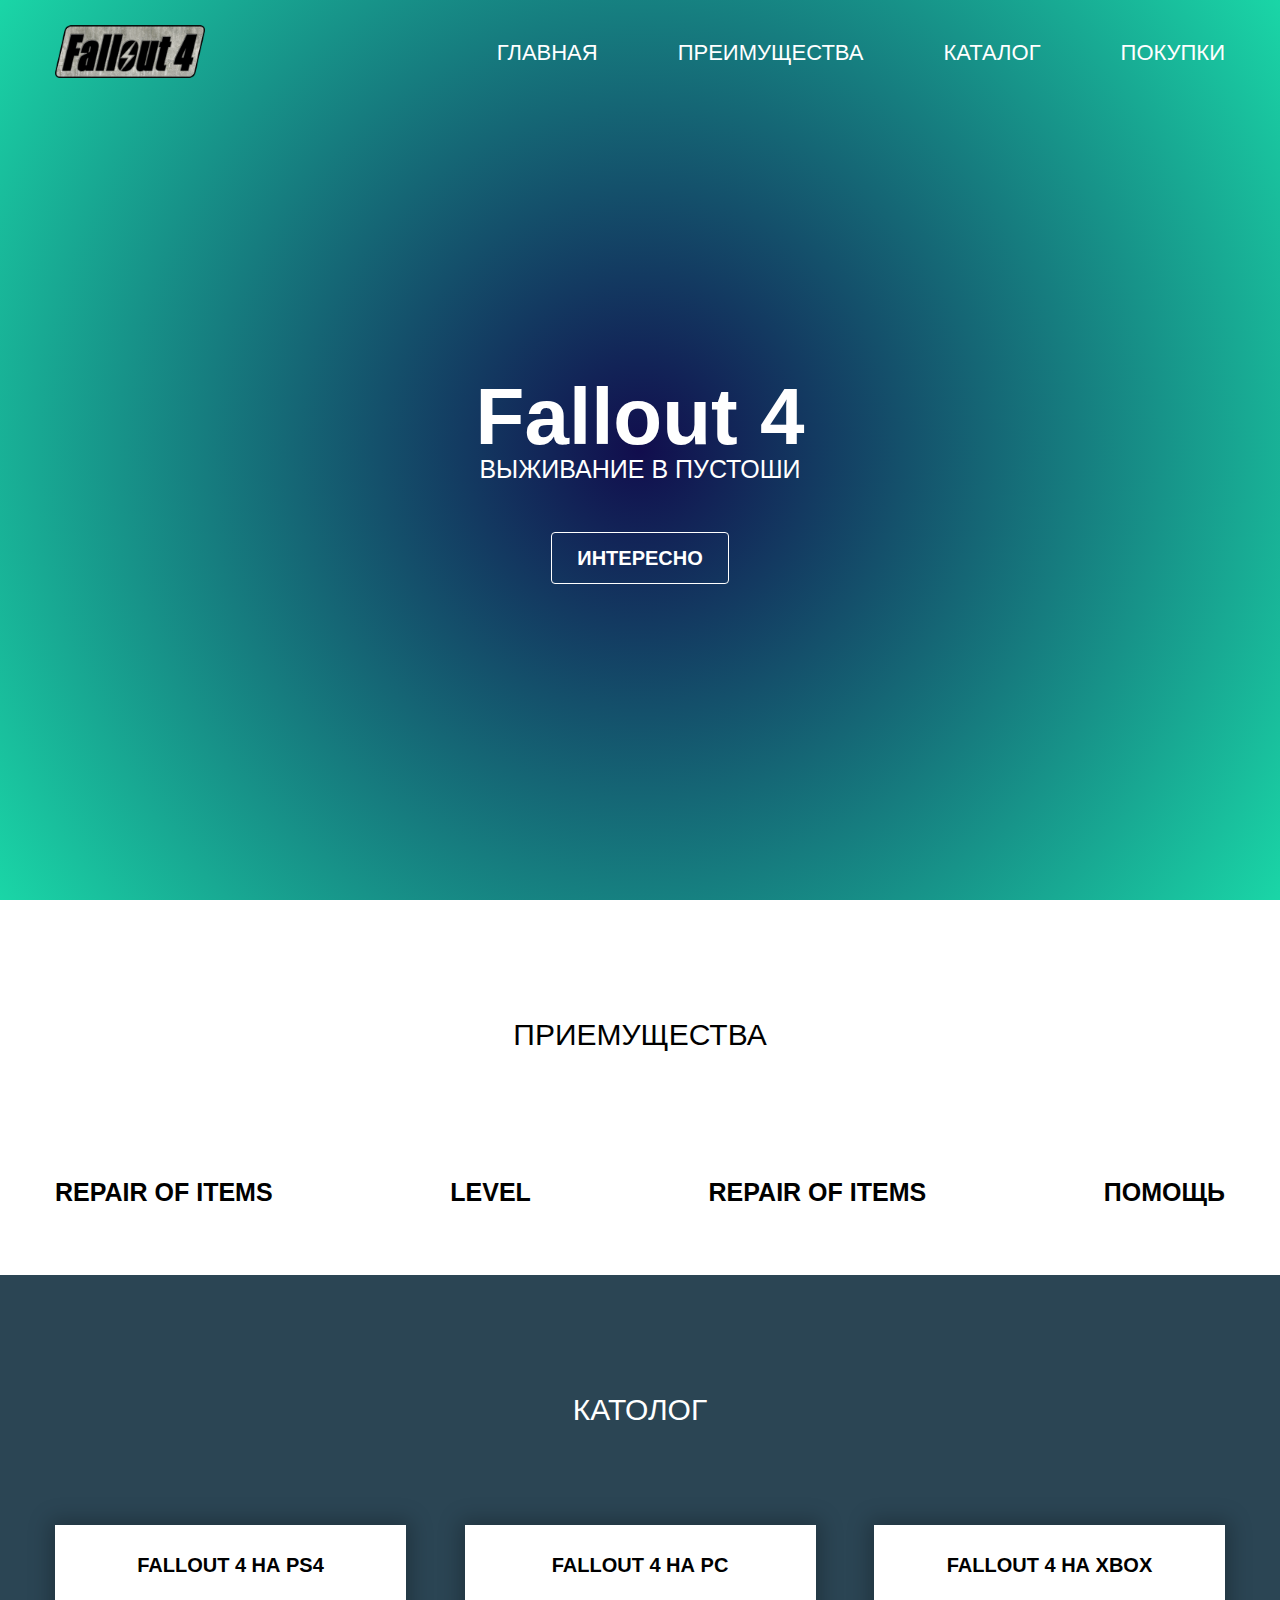
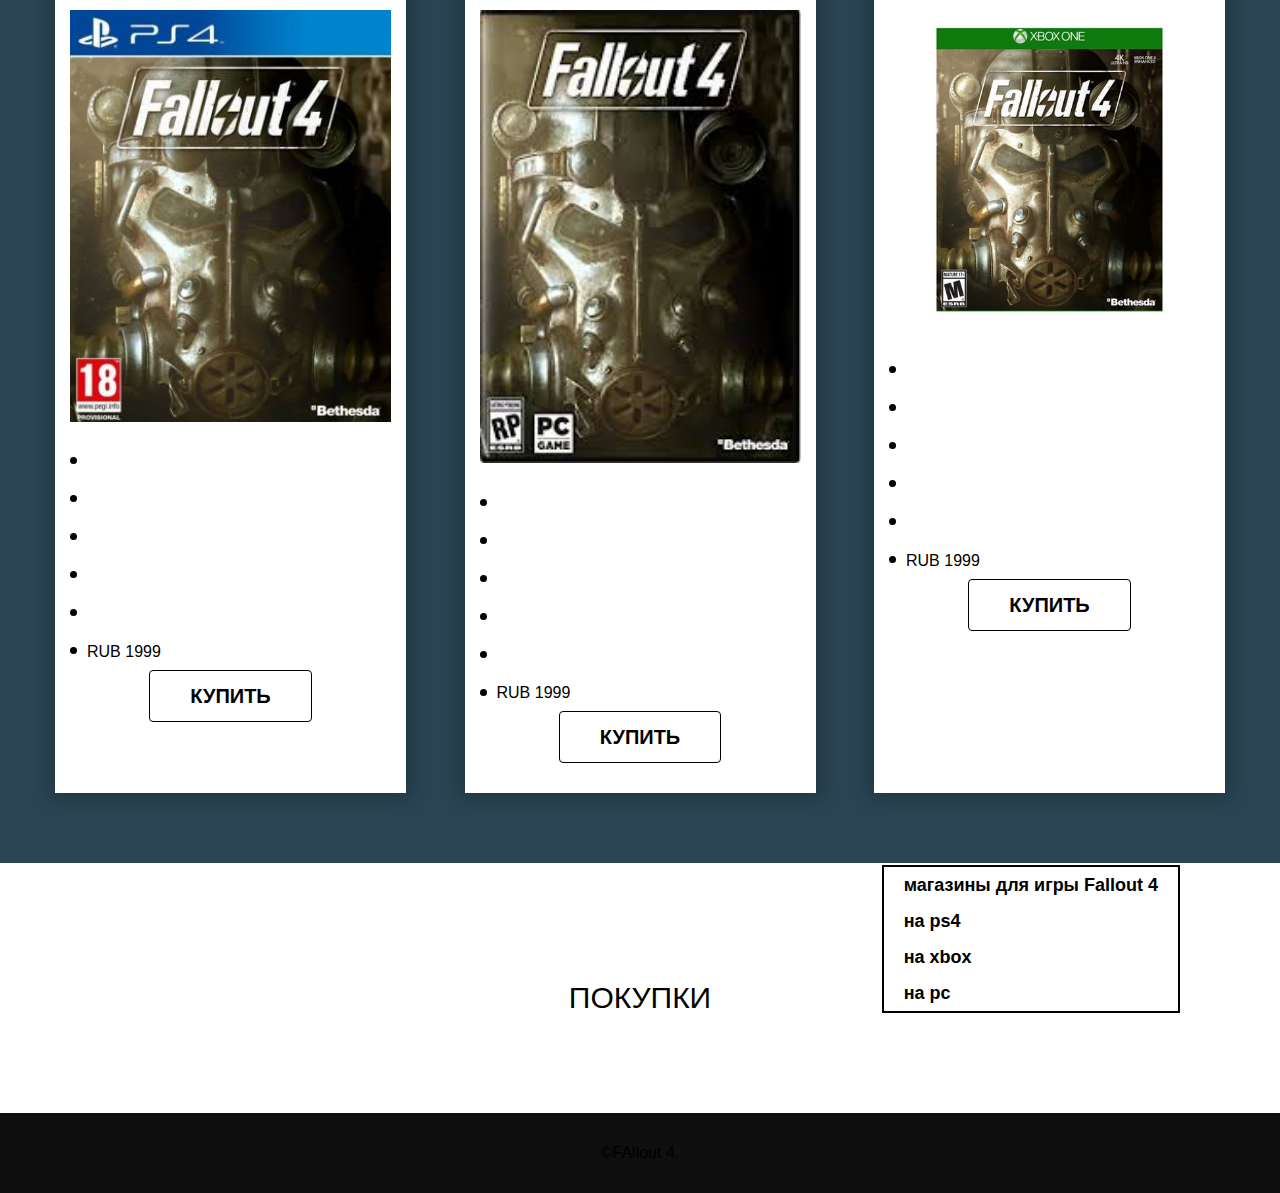
<file: final-project/index.html>
<!DOCTYPE html>
<html lang="ru">
<head>
	<meta charset="UTF-8">
	<meta http-equiv="X-UA-Compatible" content="IE=edge">
	<meta name="viewport" content="width=500, initial-scale=1.0, maxim-scale=1.0.
	user-scaleble=no">
		<title>fallout 4</title>
	<link rel="stylesheet" href="css/normalize.css">
	<link rel="stylesheet" href="css/main.css">
	<link rel="stylesheet" href="css/media.css">
	<link href="https://fonts.googleapis.com/css?family=Roboto+Condensed" rel="stylesheet">
	<link rel="stylesheet" href="https://use.fontawesome.com/releases/v5.8.1/css/all.css" integrity="sha384-50oBUHEmvpQ+1lW4y57PTFmhCaXp0ML5d60M1M7uH2+nqUivzIebhndOJK28anvf" crossorigin="anonymous">
</head>
<body>
	<main class="main">
		<section class="adveantages" id="adveantages">
			<div class="wrapper">
			  </div class="section_hed">
		</section>
		<div class="wrapper">
			<header class="header">
				<div class="logo">
					<img src="img/logo.png">
				</div>
				<nav class="header_menu">
					<ul class="menu">
						<li class="link_item"><a href="#">Главная</a></li>
						<li class="link_item"><a href="#adveantages">Преимущества</a></li>
						<li class="link_item"><a href="#catalog">Каталог</a></li>
						<li class="link_item"><a href="#contact">Покупки</a></li>
					</ul>
				</nav>
			</header>
			<div class="main_text">
				<h1>Fallout 4</h1>
				<span>выживание в пустоши</span>
				<a href="#" class="btn">Интересно</a>
			</div>
			<div class="main_arrow">
				<div class="arrow_down">
					<a href="#"><i class="fas fa-arrow-alt-circle-down"></i></a>
				</div>
			</div>
		</div>
	</main>
	<section class="adveantages" id="adveantages">
		<div class="wrapper">
			  <div class="section_header">
			  <h2>приемущества</h2>
			  </div>
			<div class="advantages_content">
				 <div class="item">
					<i class="fas fa-diagnoses"></i>
					<span>repair of items</span>
				</div>
				 <div class="item">
					<i class="fas fa-wrench"></i>
					<span>level</span>
				</div>
				<div class="item">
					<i class="fas fa-external-link-square-alt"></i>
					<span>repair of items</span>
				</div>
				 <div class="item">
					<i class="fas fa-child"></i>
					<span>помощь</span>
				</div>
			</div>
		</div>
	</section>
	<section class="catalog" id="catalog">
		<div class="wrapper">
			<div class="section_header">
				<h2>католог</h2>
			</div>
			<div class="catalog_content">
				<div class="catalog_item">
					<div class="catalog_item_header">
						<h3>FALLOUT 4 на ps4</h3>
					</div>			
					<img src="img/video-game-fallout-4-ps4-for-sony-ps4.jpg" alt="">
					<p><span></span></p>
					<p><span></span></p>
					<p><span></span></p>
					<p><span></span></p>
					<p><span></span></p>
					<p><span></span>RUB 1999</p>
					<a href="https://store.playstation.com/ru-ru/product/EP1003-CUSA03450_00-FALLOUT4FULLGAME" class="btn">купить</a>	
				</div>
				<div class="catalog_item">
					<div class="catalog_item_header">
						<h3>FALLOUT 4 на pc</h3>
					</div>			
					<img src="img/123.jpg" alt="">
					<p><span></span></p>
					<p><span></span></p>
					<p><span></span></p>
					<p><span></span></p>
					<p><span></span></p>
					<p><span></span>RUB 1999</p>
					<a href="https://store.steampowered.com/app/377160/Fallout_4/?l=russian" class="btn">купить</a>	
				</div>
				<div class="catalog_item">
					<div class="catalog_item_header">
						<h3>FALLOUT 4 на xbox</h3>
					</div>			
					<img src="img/GUEST_028dbdae-0a87-4fcf-a161-1eaf191fcd2d.jpg" alt="">
					<p><span></span></p>
					<p><span></span></p>
					<p><span></span></p>
					<p><span></span></p>
					<p><span></span></p>
					<p><span></span>RUB 1999</p>
					<a href="https://www.microsoft.com/ru-ru/p/fallout-4/c3kldkzbhncz?activetab=pivot:overviewtab" class="btn">купить</a>	
				</div>
			</div>
		</div>
	</section>
	<section class="contact" id="contact">
		<div class="wrapper">
			<div class="section_header">
				<h2>покупки</h2>
			</div>
		</div>
		<div class="map">
			<script type="text/javascript" charset="utf-8" async src="https://api-maps.yandex.ru/services/constructor/1.0/js/?um=constructor%3A53321f845758c9656a3e17ee4b15aae36870e3a0c4f7fe2ff2d643bf43c66749&amp;width=100%25&amp;height=300&amp;lang=ru_RU&amp;scroll=true"></script>
			<div class="card">
				<div class="card_text">
					<p>магазины для игры Fallout 4</p>
					<p>на ps4</p>
					<p>на xbox</p>
					<p>на pc</p>
				</div>
			</div>
		</div>			
	</section>
	<footer>
		<p class="footer_text">&#169;FAllout 4.</p>
	</footer>
</body>
</html>
</file>
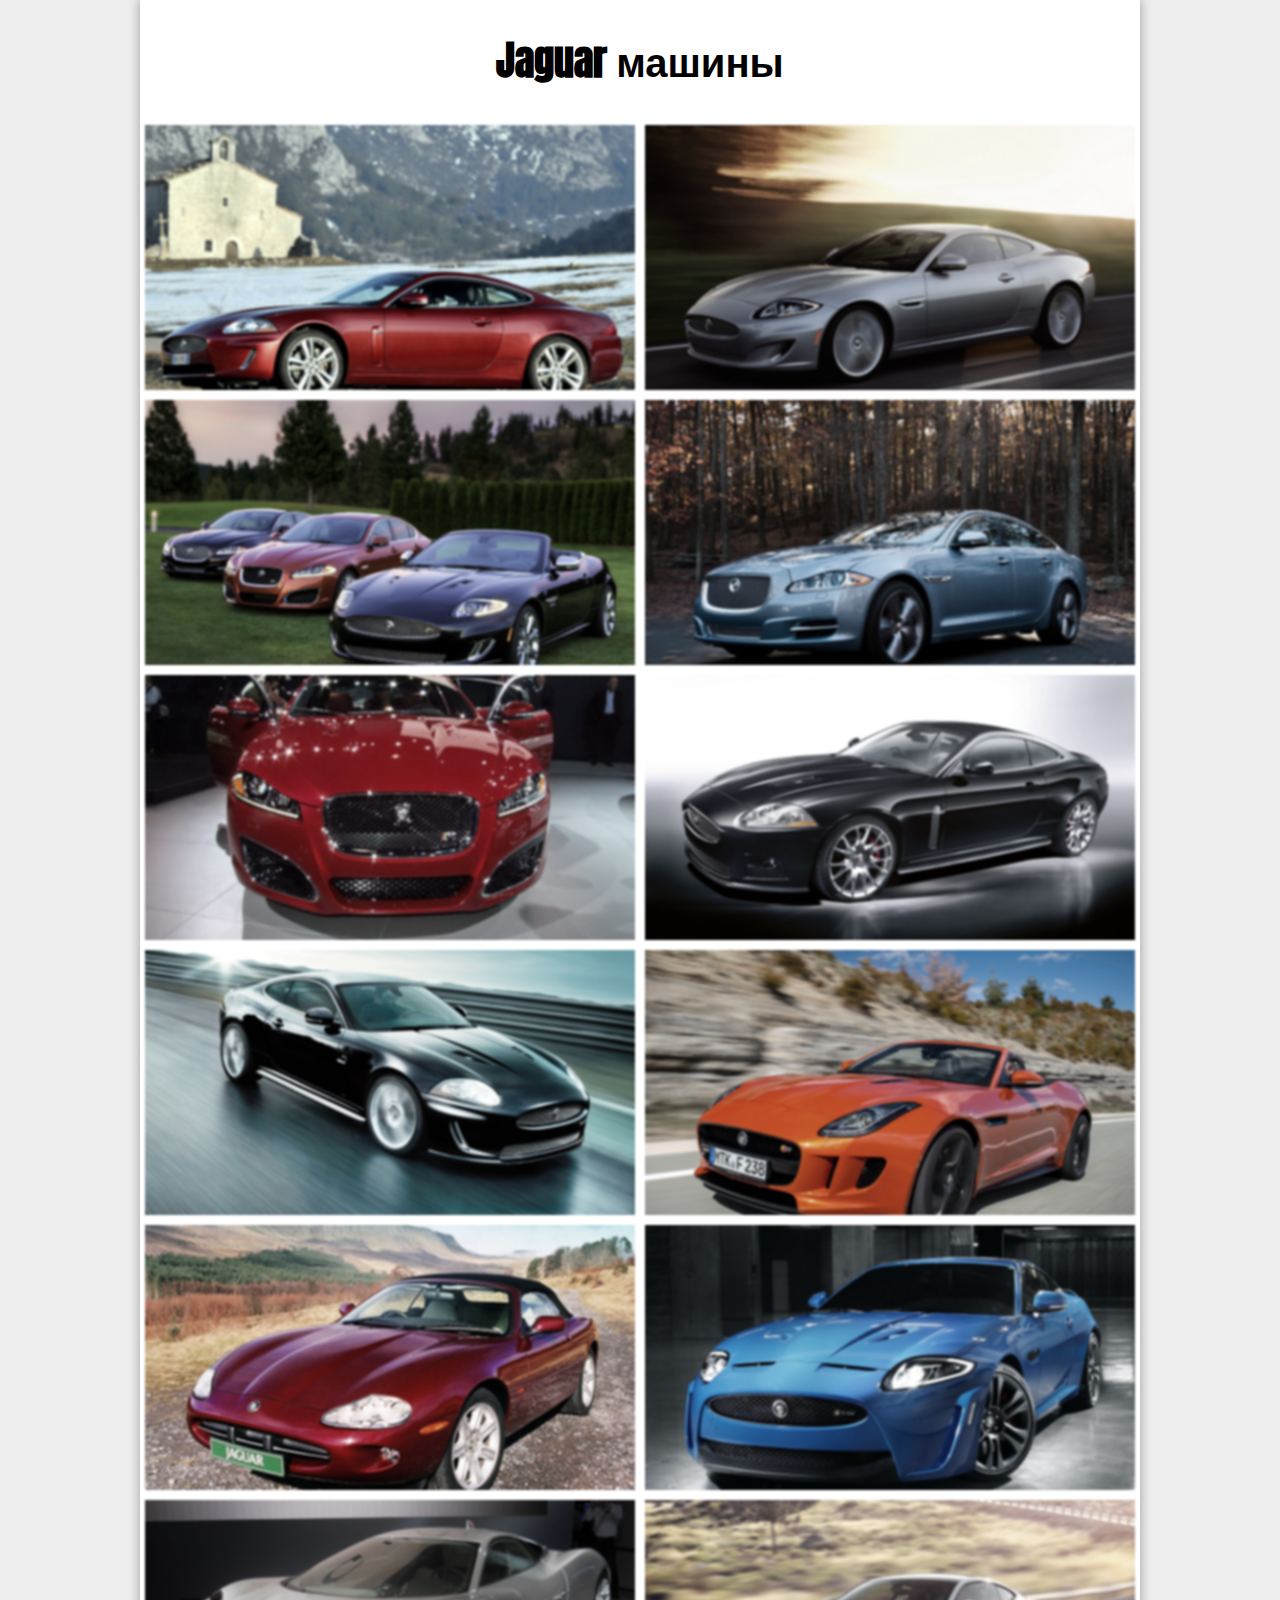
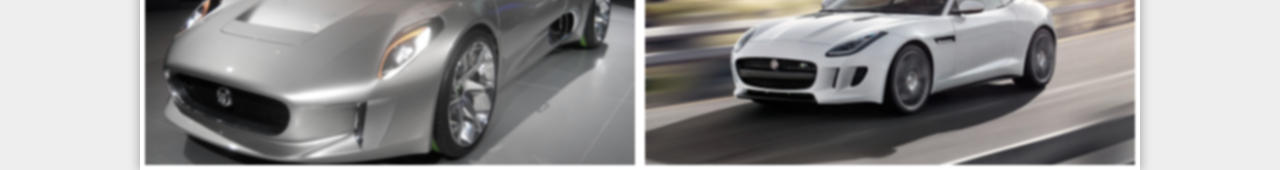
<file: gallary/index.html>
<!DOCTYPE html>
<html lang="en">
<head>
	<link href="https://fonts.googleapis.com/css?family=Anton" rel="stylesheet">
	<meta charset="UTF-8">
	<meta name="viewport" content="width=device-width initial-scale=1.0">
	<link rel="stylesheet" href="main.css">
	<title>галлерея</title>
</head>
<body>
	<main class="main">
		<h1 class="heading"> Jaguar машины </h1>
		<div class="item" style="background-image: url(img/img1.jpg"></div>
		<div class="item" style="background-image: url(img/img2.jpg"></div>
		<div class="item" style="background-image: url(img/img3.jpg"></div>
		<div class="item" style="background-image: url(img/img4.jpg"></div>
		<div class="item" style="background-image: url(img/img5.jpg"></div>
		<div class="item" style="background-image: url(img/img6.jpg"></div>
		<div class="item" style="background-image: url(img/img7.jpg"></div>
		<div class="item" style="background-image: url(img/img8.jpg"></div>
		<div class="item" style="background-image: url(img/img9.jpg"></div>
		<div class="item" style="background-image: url(img/img10.jpg"></div>
		<div class="item" style="background-image: url(img/img11.jpg"></div>
		<div class="item" style="background-image: url(img/img12.jpg"></div>
	</main>
</body>
</html>
</file>
<file: final-project/css/main.css>
body{
	color: #000;
	font-family: 'Montserrat', 'Arial', sans-serif;
	font-size: 16px;
}
h1{
	font-size: 80px;
	font-weight: 900;
	text-transform: 15px;
}
.btn{
	display: block;
	font-size: 20px;
	text-transform: uppercase;
	font-weight: 600;
	color: #000;
	border: 1px solid #fff;
	border-radius: 4px;
	padding: 15px 25px;
	margin-top: 50px;
	-webkit-transition: 1s;
	-o-transition: 1s;
	transition: 1s;
}
.main{
	height: 100vh;
	background: rgb(17,13,77);
	background: radial-gradient(circle, rgba(17,13,77,1) 0%, rgba(26,214,167,1) 100%);
}
.wrapper{
	max-width: 1170px;
	margin: 0 auto;
	height: 100%;
	display: flex;
	flex-direction: column;
	justify-content: space-between;
}
.section_header{
	display: flex;
	justify-content: center;
	align-items: flex-end;
	height: 150px;
	margin-bottom: 100px;
}
.section_header h2{
	font-size: 30px;
	color: #000;
	text-transform: uppercase;
	font-weight: 500;
}
.header{
	display: flex;
	justify-content: space-between;
	align-items: center;
	padding-top: 25px;
}
.menu{
	display: flex;
	justify-content: space-around;
}
.menu li{
	list-style: none;
	margin-left: 80px;
}
.menu li a{
	color: #fff;
	text-decoration: none;
	text-transform: uppercase;
	font-size: 22px;
	font-weight: 500;
}
.menu li a:hover{
	color: darken(#2B4554, 10%);
}
.logo img{max-width: 150px;}
/*-------конец шапки-----*/	
.main_text{
	display: flex;
	flex-direction: column;
	justify-content: center;
	align-items: center;
	color: #fff;
}
.main_text span{
	font-size: 25px;
	text-transform: uppercase;
}
.main_text a{
	color: #fff;
}
.main_text a:hover{
	color: #fff;
	border: 1px solid #fff;
	background-color: #0097b9;
}
.main_arrow{
	display: flex;
	justify-content: center;
	align-items: center;
	margin-bottom: 20px
}
.main_arrow a{
	color: #fff;
	font-size: 50px;
	transition: 1s;
}
.main_arrow a:hover{
	color: #0097b9;
}
.advantages_content{
	display: flex;
	justify-content: space-between;
	align-items: center;
}
.item{
	display: flex;
	flex-direction: column;
	justify-content: space-between;
	align-items: center;
	margin-bottom: 70px;
}
.item i{transition: 1s;}
.item i:hover{
	transition: scale(1.1);
}
.item span{
	font-size: 25px;
	color: #000;
	font-weight: 600;
	text-transform: uppercase;
	margin-top: 30px;
}
.item i{
	color:red;
	font-size: 100px;
}
.catalog{
	background-color: #2B4554
}
.catalog h2{
	color: #fff;
}
.catalog_content{
	display: flex;
	justify-content: space-between;
}
.catalog_item{
	display: flex;
	flex-direction: column;
	width: 30%;
	margin-bottom: 70px;
	padding: 15px;
	background-color: #fff;
	box-shadow: 0px 0px 20px 5px rgba(0,0,0,0.25);
	transition: 1s;
}
.catalog_item:hover{
	transform: scale(1.1);
	box-shadow: 0px 0px 20px 10px rgba(0,0,0,0.25);
}
.catalog_item_header{
	min-height: 40px;
	text-align: center;
	font-size: 20px;
	text-transform: uppercase;
	margin:15px 0;
}
.catalog_item img{
	width: 100%;
	height: auto;
	margin-bottom: 20px;
}
.catalog_item p{
	font-weight: 300;
	font-size: 16px;
	padding: 10px 0;
}
.catalog_item p span{
	font-size: 18px;
	font-weight: 500;
	margin-right: 5px;
}
.catalog_item p::before{
	content: '';
	display: inline-block;
	width: 7px;
	height: 7px;
	border-radius: 50%;
	background-color: #000;
	vertical-align: middle;
	margin-right: 5px;
	margin-bottom: 4px;
}
.catalog_item a{
	display: block;
	margin: 0 auto;
	color: #000;
	border: 1px solid #000;
	margin-bottom: 15px;
	padding: 15px 40px;
	transform: 1s;
}
.catalog_item a::hover{
	background-color: #0097B9;
	color: #fff;
	border: 1px solid #f5f5f5;
}
.map{
	position: relative;
}
.card{
	position: absolute;
	bottom: 100px;
	right: 100px;
	display: flex;
	justify-content: space-between;
	align-items: center;
	background-color: #fff;
	border: 2px solid #000;
}
.card_logo{
	padding: 40px;
}
.card_text{
	padding: 0 20px;
}
.card_text p{
	line-height: 2;
	font-size: 18px;
	font-weight: 600;
}
footer{
	display: flex;
	justify-content: center;
	align-items: center;
	background-color: #0f0f0f;
	height: 80px;
}
.fonter_text{
	color: #fff;
	font-size: 20px;
}
</file>
<file: final-project/css/media.css>
@media screen and (max-width: 1200px) {
	 .section_header{
		height: 100px;
		margin-bottom: 50px;
	 }
	 .header{
		padding: 25px 30px;
	 }
	 .advantages_content{
		justify-content: space-around;
	 }
	 .catalog_content{
		justify-content: space-around;
	 }
	 .catalog_item:hover{
		transform: scale(1);
		box-shadow: 0px 0px 20px 5px rgba(0,0,0,0.25);
	 }
	 .card{
		position: relative;
		bottom: 0;
		right: 0;
		justify-content: center;
		border: none;
		background-color: #2b4554;
		color: #fff;
	 }
	 .card_logo{
		padding: 20px;
	 }
	 .card_text{
		padding: 10px 5px;
		text-align: center;
	 }
}
@media screen and (max-width: 768px) {
	.btn{
		font-size: 30px;
		padding: 20px 30px;
	}
	.header{
		padding: 25px 30px;
	}
	.menu li{
		margin-left: 10px
	}
	.menu li a{
		font-size: 20px;
	}
	.main_text{
		text-align: center;
	}
	.advantages_content{
		flex-wrap: wrap;
		justify-content: space-around;
	}
	.item{
		width: 40%;
	}
	.catalog_content{
		flex-direction: column;
	}
	.catalog_item{
		width: auto;
		margin: 20px 60px;
	}
	.catalog_item:hover{
		transform: scale(1);
		box-shadow: 0px 0px 20px 5px rgba(0,0,0,0.25);
	}
	.card{
		position: relative;
		bottom: 0;
		right: 0;
		flex-direction: column;
		border: none;
		background-color: #2B4554;
		color: #fff;
	}
	.card_logo{
		padding: 20px;
	}
	.card_text{
		padding: 10px 5px;
		text-align: center;
	}
}
@media screen and (max-width: 600px) {
	.header{
		flex-direction: column;
	}
	.header_menu{
		display: none;
	}
	.main_text{
		text-align: center;
	}
	.advantages_content{
		flex-direction: column;
	}
	.catolog_item{
		width: auto;
		margin: 20px;
	}
	.catolog_item:hover{
		transform: scale(1);
		box-shadow: 0px 0px 20px 5px rgba(0,0,0,0.25);
	}
	.card{
		position: relative;
		bottom: 0;
		right: 0;
		flex-direction: column;
		border: none;
		background-color: #2b4554;
		color: #fff;
	}
	.card_logo{
		padding: 20px;
	}
	.card_text{
		padding: 10px 5px;
		text-align: center;
	}
}
@media screen and (max-width: 320px) {
	.header{
		flex-direction: column;
	}
	.header{
		flex-direction: column;
	}
	.header_menu{
		display: none;
	}
	.main_text{
		text-align: center;
		margin: top 20px;
	}
	.main_text h1{
		font-size: 12px;
	}
	.main_text span{
		font-size: 12px;
	}
	.advatages_content{
		flex-direction: column;
	}
	.catolog_item{
		width: auto;
		margin: 15px;
	}
	.catolog_item:hover{
		transform: scale(1);
		box-shadow: 0px 0px 20px 5px rgba(0,0,0,0.25);
	}
	.card{
		position: relative;
		bottom: 0;
		right: 0;
		flex-direction: column;
		border: none;
		background-color: #2b4554;
		color: #fff;
	}
	.card_logo{
		padding: 20px;
	}
	.card_text{
		padding: 10px 5px;
		text-align: center;
	}
}
</file>
<file: gallary/main.css>
*{
	padding: 0;
	margin: 0;
	box-sizing: border-box;
}
body{
	background-color: #eee;
	font-family: 'Anton', sans-serif;
}
.main{
	display: flex;
	flex-wrap: wrap;
	background-color: #fff;
	width: 95%;
	max-width: 1000px;
	margin: auto;
	box-shadow: 0 0 10px 1px rgba(0,0,0,0.3);
}
.item{
	max-width: 490px;
	max-height: 265px;
	width:  calc(50% - 10px);
    height: calc(95vw / 2 / 16 * 9);
	background-color: blue;
	margin: 5px;
	background-size: cover;
	background-position: center;
	transition: 0.4s;
    filter: grayscale(0.4) blur(1px);
}
.item:hover{
	transform: scale(1.05);
	box-shadow: 0 0 20px 0 rgba(0,0,0,1);
	filter: grayscale(0) blur(0);
}

.heading{
	font-size: 40px;
	text-align: center;
	width: 100%;
	padding: 30px 0;
}
@media all and (max-width: 768px){
    .item{
    	max-height: initial;
    	max-width: initial;
    	width: 95vw;
    	height: calc(95vw / 16 * 9)
    }
}
</file>
